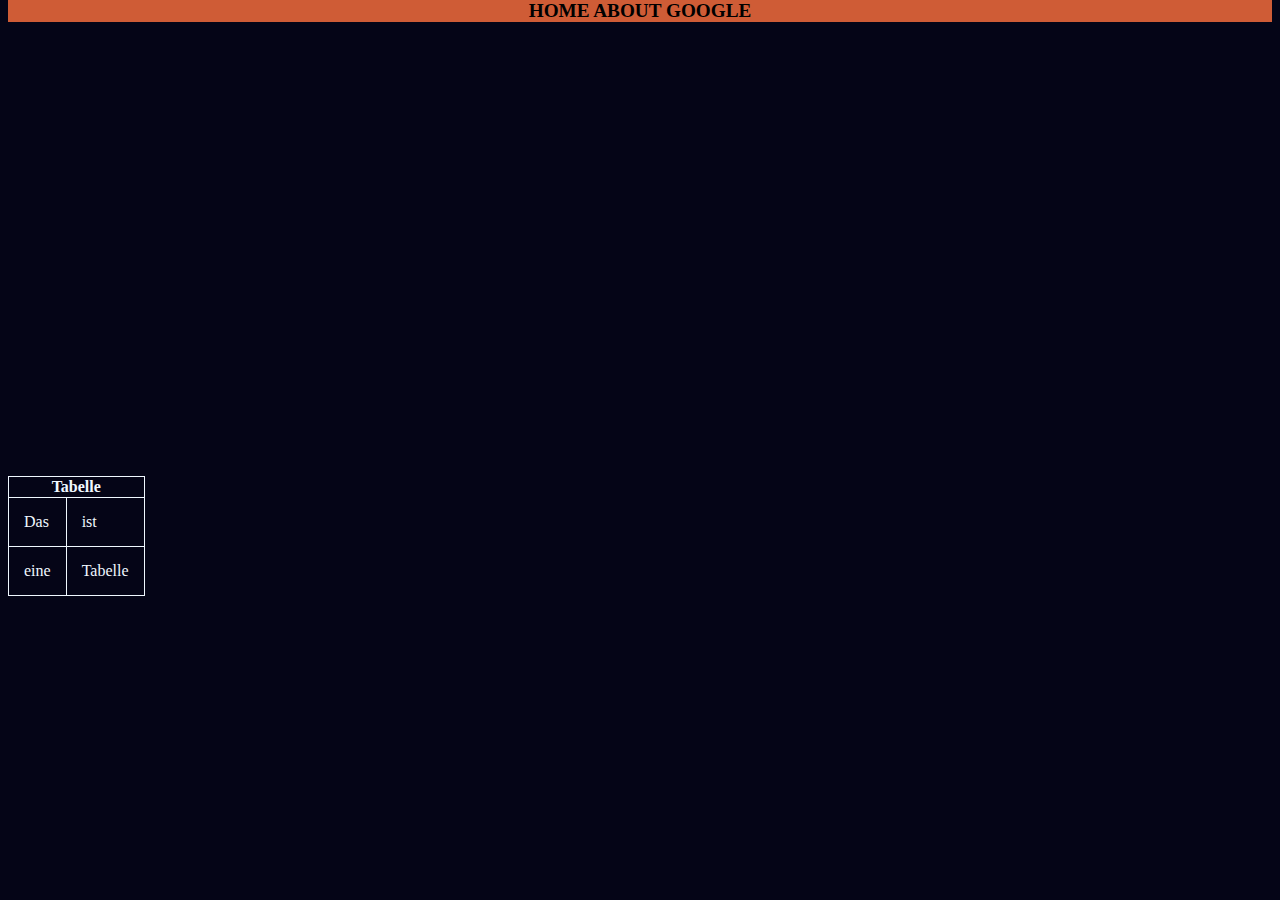
<file: HTML/index.html>
<!DOCTYPE html>
<html lang="ee">
<head>
    <meta charset="UTF-8">
    <meta name="viewport" content="width=device-width, initial-scale=1.0">
    <link rel="shortcut icon" href="favicon.ico" type="image/x-icon">
    <link rel="stylesheet" href="style.css">
    <title>TG 11/3 - Home</title>
</head>
<body>
    <nav>
        <a href="index.html">Home</a>
        <a href="/HTML/about.html">About</a>
        <a href="https://bing.com">Google</a>
    </nav>
    <iframe src="https://www.google.com/maps/embed?pb=!1m18!1m12!1m3!1d13230.106893433885!2d36.21103989999999!3d34.0046883!2m3!1f0!2f0!3f0!3m2!1i1024!2i768!4f13.1!3m3!1m2!1s0x1518a17d7177e915%3A0xc0d03df81962b370!2sBaalbek%2C%20Libanon!5e0!3m2!1sde!2sde!4v1741596954012!5m2!1sde!2sde" width="600" height="450" style="border:0;" allowfullscreen="" loading="lazy" referrerpolicy="no-referrer-when-downgrade">
        
    </iframe>
    <table>
        <tr>
            <th colspan="2">Tabelle</th>
        </tr>
        <tr>
            <td>Das</td>
            <td>ist</td>
        </tr>
        <tr>
            <td>eine</td>
            <td>Tabelle</td>
        </tr>
    </table>
</body>
</html>
</file>
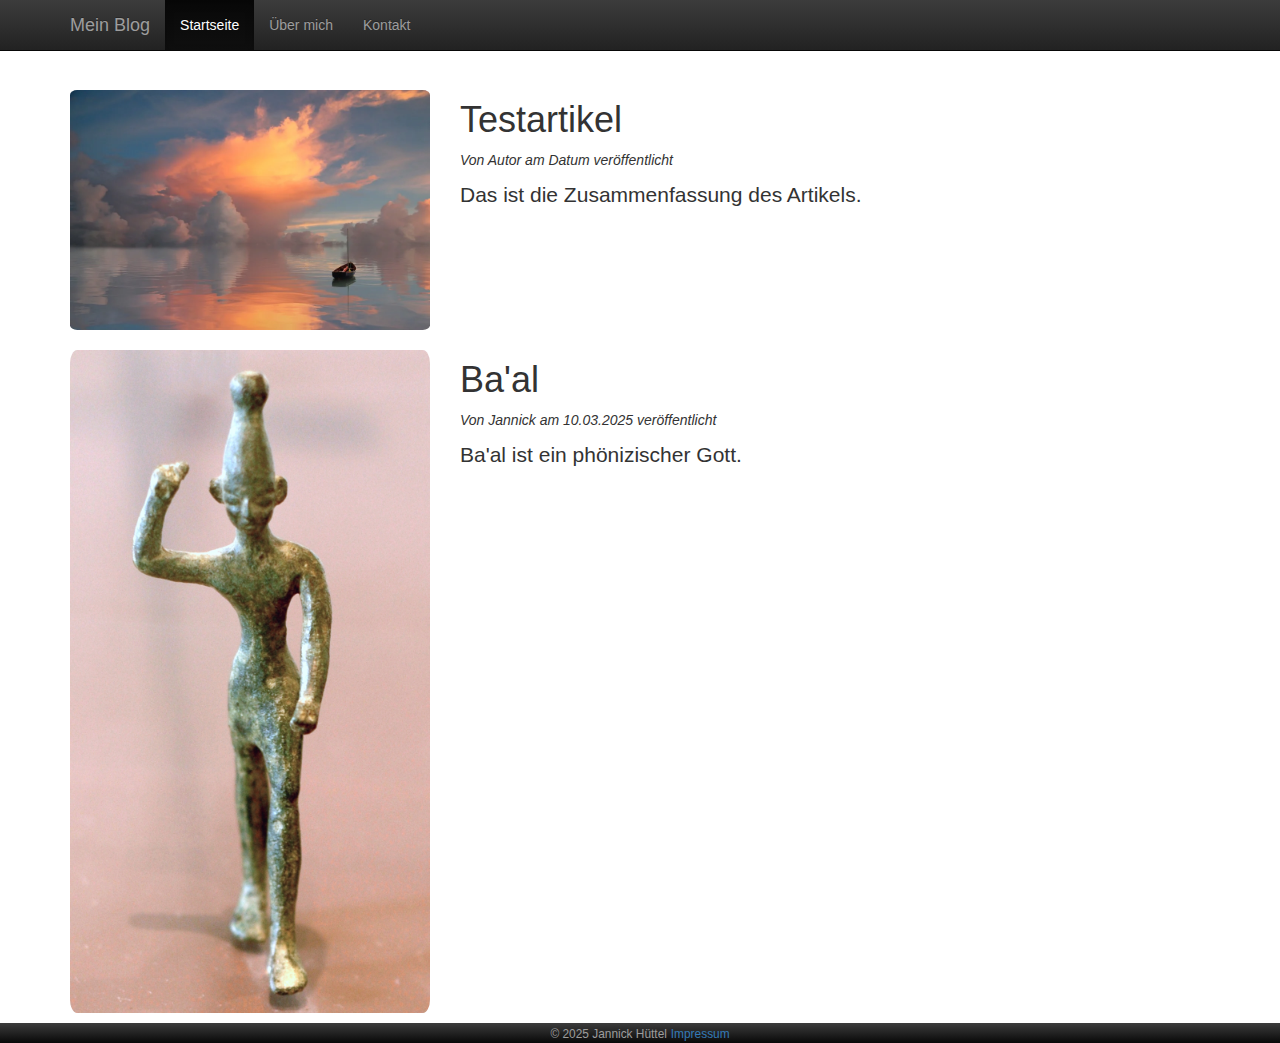
<file: Webseite Abgabe/index.html>
<!DOCTYPE html>
<html lang="de">

<head>
  <meta charset="utf-8">

  <!--  Dokumentkompatibilitätsmodus für IE-->
  <meta http-equiv="X-UA-Compatible" content="IE=edge">

  <meta name="viewport" content="width=device-width, initial-scale=1">

  <meta name="description" content="Startseite">
  <meta name="author" content="Jannick">
  <link rel="icon" href="images/favicon.ico">

  <title>Mein Blog</title>

  <!-- Bootstrap Haupt-CSS -->
  <link href="css/bootstrap.css" rel="stylesheet">

  <!-- Bootstrap Theme-CSS -->
  <link href="css/bootstrap-theme.css" rel="stylesheet">

  <!-- Eigenes CSS -->
  <link href="css/style.css" rel="stylesheet">
  <!-- Bootstrap Haupt-JavaScript -->
  <script src="js/jquery.js"></script>
  <script src="js/bootstrap.js"></script>
</head>

<body>

  <nav class="navbar navbar-inverse navbar-fixed-top">

    <div class="container">

      <div class="navbar-header">
        <button type="button" class="navbar-toggle collapsed" data-toggle="collapse" data-target="#navbar"
          aria-expanded="false" aria-controls="navbar">
          <!-- screen reader haben Probleme, wenn nicht jede Eingabe ein Label hat -->
          <span class="sr-only">Navigation ein/ausblenden</span>
          <span class="icon-bar"></span>
          <span class="icon-bar"></span>
          <span class="icon-bar"></span>
        </button>
        <a class="navbar-brand" href="index.html">Mein Blog</a>
      </div>

      <div id="navbar" class="collapse navbar-collapse">
        <ul class="nav navbar-nav">
          <li class="active"><a href="index.html">Startseite</a></li>
          <li><a href="ueber-mich.html">Über mich</a></li>
          <li><a href="mailto:j.huettel@hgs-singen.online">Kontakt</a></li>
        </ul>
      </div><!--/.nav-collapse -->

    </div>
  </nav>

  <div class="container">

    <div class="inhalt">
      <article class="artikel">
        <div class="row">
          <div class="col-md-4">
            <img src="images/sea.webp" alt="Testartikel" class="artikelbild img-responsive">
          </div>
          <div class="col-md-8">
            <h1> <a href="test-artikel.html">Testartikel</a></h1>
            <p class="artikel-metadata"><em>Von Autor am Datum veröffentlicht</em></p>
            <p class="lead">Das ist die Zusammenfassung des Artikels.</p>
          </div>
        </div>
      </article>
      <article class="artikel">
        <div class="row">
          <div class="col-md-4">
            <img src="images/baal.jpg" alt="Ba'al" class="artikelbild img-responsive">
          </div>
          <div class="col-md-8">
            <h1> <a href="baal.html">Ba'al</a></h1>
            <p class="artikel-metadata"><em>Von Jannick am 10.03.2025 veröffentlicht</em></p>
            <p class="lead">Ba'al ist ein phönizischer Gott.</p>
          </div>
        </div>
      </article>
    </div>
  </div><!-- /.container -->

  <footer class="text-center">
    <div>
      <small>&copy; 2025 Jannick Hüttel</small>
      <small><a href="impressum.html" target="_blank" rel="noopener noreferrer">Impressum</a></small>
    </div>
  </footer>

</body>

</html>
</file>
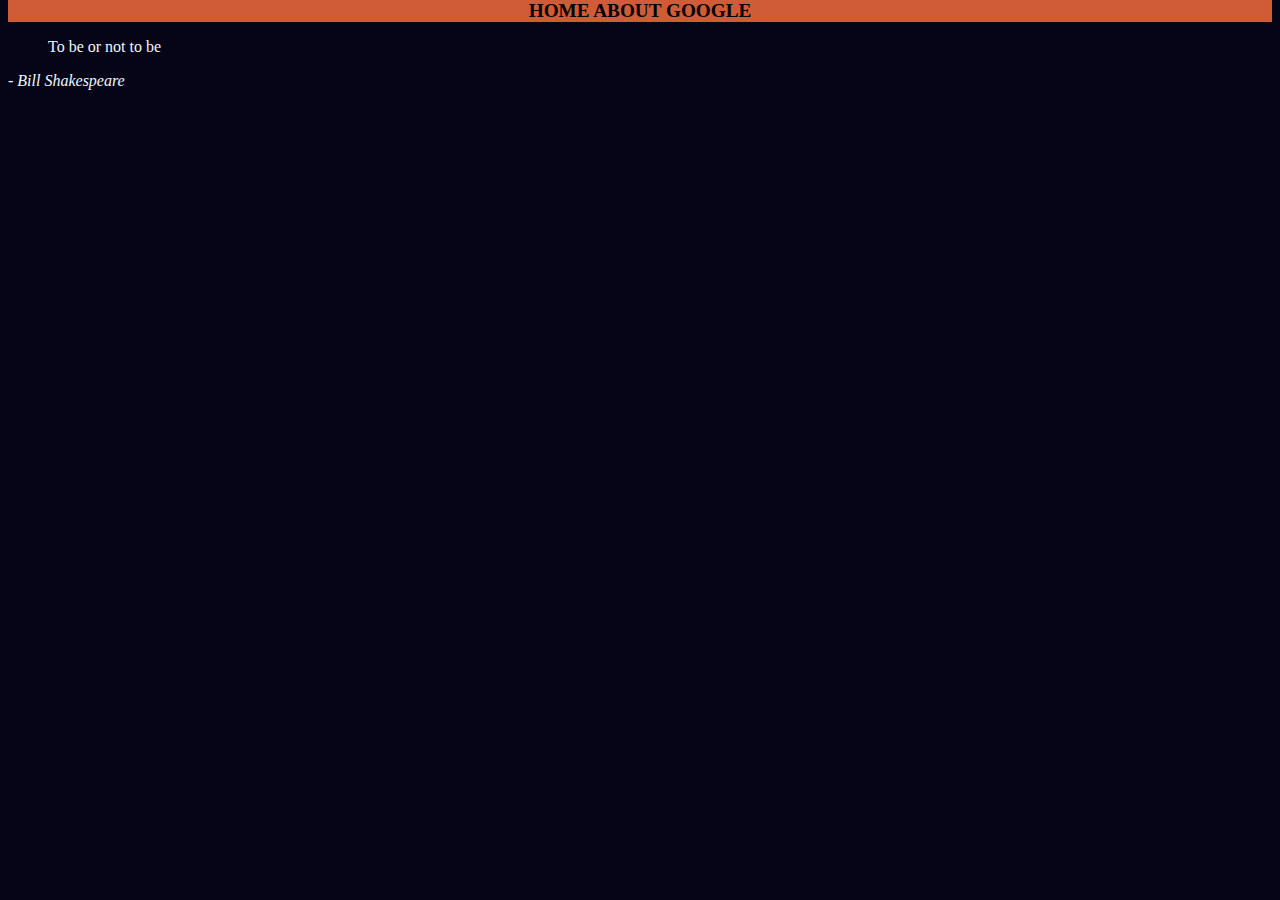
<file: about.html>
<!DOCTYPE html>
<html lang="ee">
<head>
    <meta charset="UTF-8">
    <meta name="viewport" content="width=device-width, initial-scale=1.0">
    <link rel="shortcut icon" href="favicon.ico" type="image/x-icon">
    <link rel="stylesheet" href="style.css">
    <title>About</title>
</head>
<body>
    <nav>
        <a href="https://huetteljannick.github.io/TG11-3/index.html">Home</a>
        <a href="https://huetteljannick.github.io/TG11-3/about.html">About</a>
        <a href="https://bing.com">Google</a>
    </nav>
   <blockquote cite="https://bing.com">To be or not to be</blockquote>
   <cite> - Bill Shakespeare</cite>
</body>
</html>
</file>
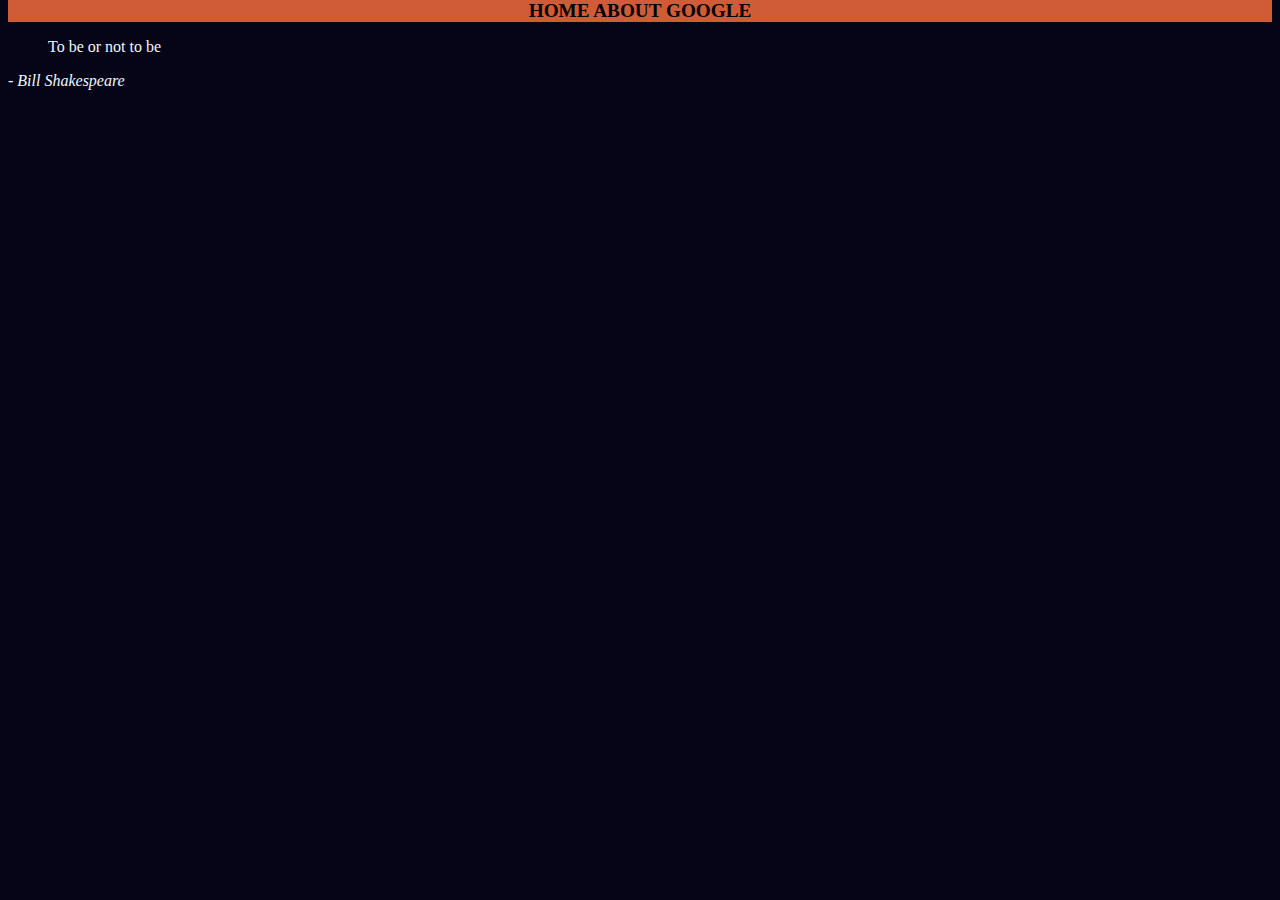
<file: HTML/about.html>
<!DOCTYPE html>
<html lang="ee">
<head>
    <meta charset="UTF-8">
    <meta name="viewport" content="width=device-width, initial-scale=1.0">
    <link rel="shortcut icon" href="favicon.ico" type="image/x-icon">
    <link rel="stylesheet" href="style.css">
    <title>TG 11/3 - About</title>
</head>
<body>
    <nav>
        <a href="index.html">Home</a>
        <a href="/HTML/about.html">About</a>
        <a href="https://bing.com">Google</a>
    </nav>
   <blockquote cite="https://bing.com">To be or not to be</blockquote>
   <cite> - Bill Shakespeare</cite>
</body>
</html>
</file>
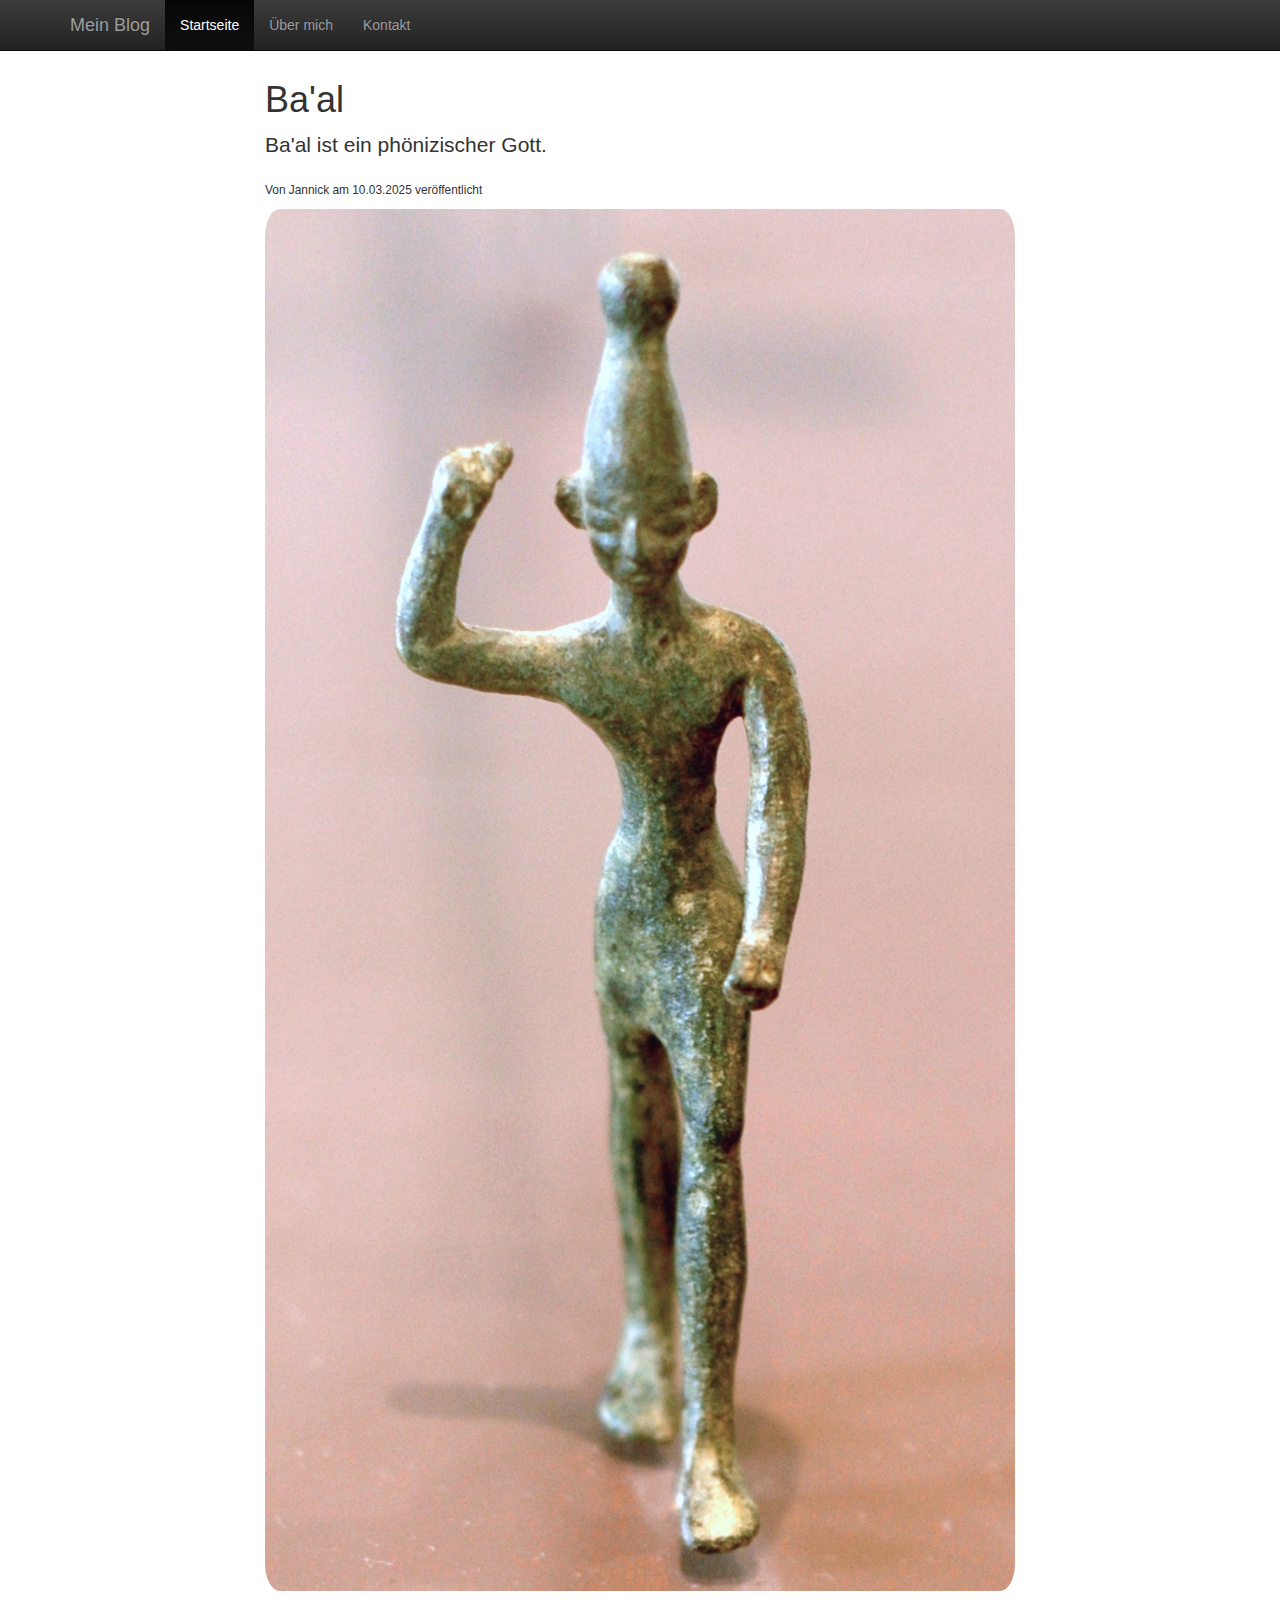
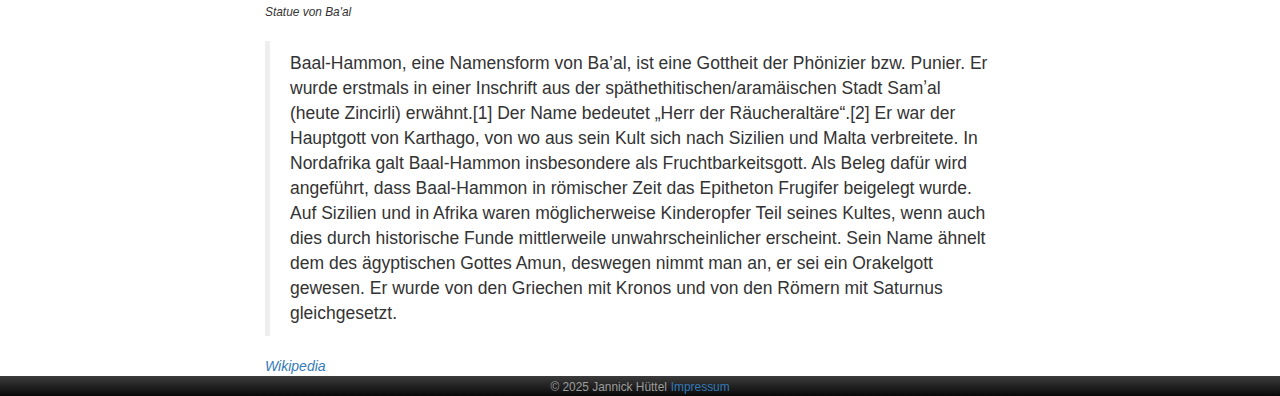
<file: Webseite Abgabe/baal.html>
<!DOCTYPE html>
<html lang="de">

<head>
  <meta charset="utf-8">

  <!--  Dokumentkompatibilitätsmodus für IE-->
  <meta http-equiv="X-UA-Compatible" content="IE=edge">

  <meta name="viewport" content="width=device-width, initial-scale=1">

  <meta name="description" content="Ba'al ist ein phönizischer Gott.">
  <meta name="author" content="Jannick">
  <link rel="icon" href="images/favicon.ico">

  <title>Baal</title>

  <!-- Bootstrap Haupt-CSS -->
  <link href="css/bootstrap.css" rel="stylesheet">

  <!-- Bootstrap Theme-CSS -->
  <link href="css/bootstrap-theme.css" rel="stylesheet">

  <!-- Eigenes CSS -->
  <link href="css/style.css" rel="stylesheet">
  <!-- Bootstrap Haupt-JavaScript -->
  <script src="js/jquery.js"></script>
  <script src="js/bootstrap.js"></script>
</head>

<body>

  <nav class="navbar navbar-inverse navbar-fixed-top">

    <div class="container">

      <div class="navbar-header">
        <button type="button" class="navbar-toggle collapsed" data-toggle="collapse" data-target="#navbar"
          aria-expanded="false" aria-controls="navbar">
          <!-- screen reader haben Probleme, wenn nicht jede Eingabe ein Label hat -->
          <span class="sr-only">Navigation ein/ausblenden</span>
          <span class="icon-bar"></span>
          <span class="icon-bar"></span>
          <span class="icon-bar"></span>
        </button>
        <a class="navbar-brand" href="index.html">Mein Blog</a>
      </div>

      <div id="navbar" class="collapse navbar-collapse">
        <ul class="nav navbar-nav">
          <li class="active"><a href="index.html">Startseite</a></li>
          <li><a href="ueber-mich.html">Über mich</a></li>
          <li><a href="mailto:j.huettel@hgs-singen.online">Kontakt</a></li>
        </ul>
      </div><!--/.nav-collapse -->

    </div>
  </nav>

  <div class="container">

    <div class="row">
      <div class="col-md-8 col-md-offset-2">
        <article class="inhalt">
          <h1>Ba'al</h1>
          <p class="lead">Ba'al ist ein phönizischer Gott.</p>
          <small class="artikel-metadata">Von Jannick am 10.03.2025 veröffentlicht</small>
          <img src="images/baal.jpg" alt="Ein Bild des phönizischen Gottes Baal" class="artikelbild img-responsive">
          <p class="bildunterschrift">
            <small>Statue von Ba'al</small>
          </p>
          <blockquote cite="https://de.wikipedia.org/wiki/Baal-Hammon">Baal-Hammon, eine Namensform von Ba’al, ist eine
            Gottheit der Phönizier bzw. Punier.

            Er wurde erstmals in einer Inschrift aus der späthethitischen/aramäischen Stadt Samʼal (heute Zincirli)
            erwähnt.[1] Der Name bedeutet „Herr der Räucheraltäre“.[2] Er war der Hauptgott von Karthago, von wo aus
            sein Kult sich nach Sizilien und Malta verbreitete. In Nordafrika galt Baal-Hammon insbesondere als
            Fruchtbarkeitsgott. Als Beleg dafür wird angeführt, dass Baal-Hammon in römischer Zeit das Epitheton
            Frugifer beigelegt wurde. Auf Sizilien und in Afrika waren möglicherweise Kinderopfer Teil seines Kultes,
            wenn auch dies durch historische Funde mittlerweile unwahrscheinlicher erscheint. Sein Name ähnelt dem des
            ägyptischen Gottes Amun, deswegen nimmt man an, er sei ein Orakelgott gewesen.

            Er wurde von den Griechen mit Kronos und von den Römern mit Saturnus gleichgesetzt. </blockquote>
          <cite><a href="https://de.wikipedia.org/wiki/Baal-Hammon">Wikipedia</a></cite>
        </article>
      </div>
    </div>

  </div><!-- /.container -->

  <footer class="text-center">
    <div>
      <small>&copy; 2025 Jannick Hüttel</small>
      <small><a href="impressum.html" target="_blank" rel="noopener noreferrer">Impressum</a></small>
    </div>
  </footer>

</body>

</html>
</file>
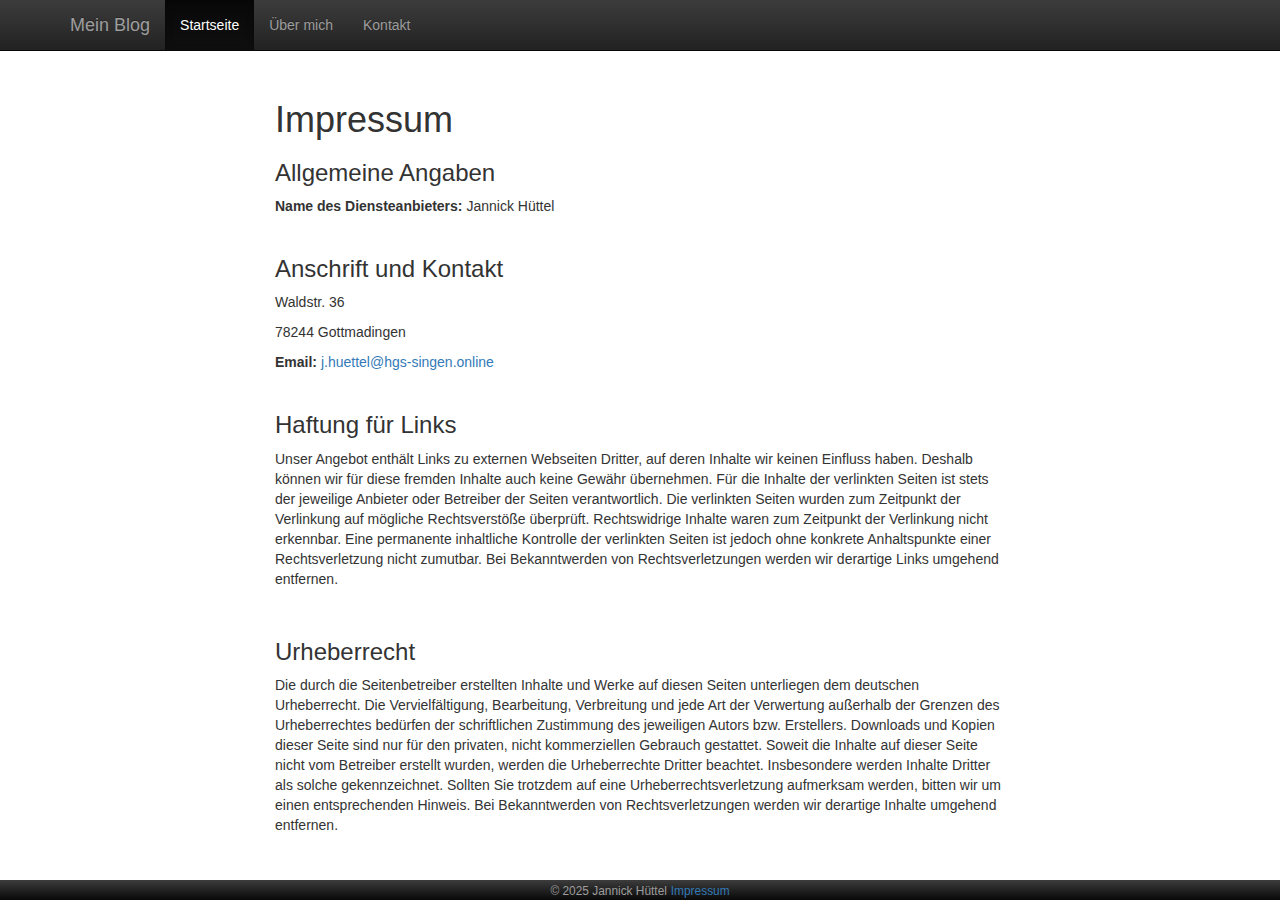
<file: Webseite Abgabe/impressum.html>
<!DOCTYPE html>
<html lang="de">

<head>
  <meta charset="utf-8">

  <!--  Dokumentkompatibilitätsmodus für IE-->
  <meta http-equiv="X-UA-Compatible" content="IE=edge">

  <meta name="viewport" content="width=device-width, initial-scale=1">

  <meta name="description" content="Impressum">
  <meta name="author" content="Jannick">
  <link rel="icon" href="images/favicon.ico">

  <title>Impressum</title>

  <!-- Bootstrap Haupt-CSS -->
  <link href="css/bootstrap.css" rel="stylesheet">

  <!-- Bootstrap Theme-CSS -->
  <link href="css/bootstrap-theme.css" rel="stylesheet">

  <!-- Eigenes CSS -->
  <link href="css/style.css" rel="stylesheet">
  <!-- Bootstrap Haupt-JavaScript -->
  <script src="js/jquery.js"></script>
  <script src="js/bootstrap.js"></script>
</head>

<body>

  <nav class="navbar navbar-inverse navbar-fixed-top">

    <div class="container">

      <div class="navbar-header">
        <button type="button" class="navbar-toggle collapsed" data-toggle="collapse" data-target="#navbar"
          aria-expanded="false" aria-controls="navbar">
          <!-- screen reader haben Probleme, wenn nicht jede Eingabe ein Label hat -->
          <span class="sr-only">Navigation ein/ausblenden</span>
          <span class="icon-bar"></span>
          <span class="icon-bar"></span>
          <span class="icon-bar"></span>
        </button>
        <a class="navbar-brand" href="index.html">Mein Blog</a>
      </div>

      <div id="navbar" class="collapse navbar-collapse">
        <ul class="nav navbar-nav">
          <li class="active"><a href="index.html">Startseite</a></li>
          <li><a href="ueber-mich.html">Über mich</a></li>
          <li><a href="mailto:j.huettel@hgs-singen.online">Kontakt</a></li>
        </ul>
      </div><!--/.nav-collapse -->

    </div>
  </nav>

  <div class="container">

    <div class="inhalt">
      <div class="col-md-8 col-md-offset-2">
        <h1>Impressum</h1>
        <h3>Allgemeine Angaben</h3>

        <p><b>Name des Diensteanbieters:</b> Jannick Hüttel<br><br></p>

        <h3>Anschrift und Kontakt</h3>
        <p>Waldstr. 36</p>

        <p>78244 Gottmadingen</p>

        <p><b>Email:</b> <a href="mailto:j.huettel@hgs-singen.online">j.huettel@hgs-singen.online</a><br><br></p>

        <h3>Haftung für Links</h3>
        <p>Unser Angebot enthält Links zu externen Webseiten Dritter, auf deren Inhalte wir keinen Einfluss haben.
          Deshalb können wir für diese fremden Inhalte auch keine Gewähr übernehmen. Für die Inhalte der verlinkten
          Seiten ist stets der jeweilige Anbieter oder Betreiber der Seiten verantwortlich. Die verlinkten Seiten wurden
          zum Zeitpunkt der Verlinkung auf mögliche Rechtsverstöße überprüft. Rechtswidrige Inhalte waren zum Zeitpunkt
          der Verlinkung nicht erkennbar. Eine permanente inhaltliche Kontrolle der verlinkten Seiten ist jedoch ohne
          konkrete Anhaltspunkte einer Rechtsverletzung nicht zumutbar. Bei Bekanntwerden von Rechtsverletzungen werden
          wir derartige Links umgehend entfernen.</p>

        <br>
        <h3>Urheberrecht</h3>
        <p>Die durch die Seitenbetreiber erstellten Inhalte und Werke auf diesen Seiten unterliegen dem deutschen
          Urheberrecht. Die Vervielfältigung, Bearbeitung, Verbreitung und jede Art der Verwertung außerhalb der Grenzen
          des Urheberrechtes bedürfen der schriftlichen Zustimmung des jeweiligen Autors bzw. Erstellers. Downloads und
          Kopien dieser Seite sind nur für den privaten, nicht kommerziellen Gebrauch gestattet. Soweit die Inhalte auf
          dieser Seite nicht vom Betreiber erstellt wurden, werden die Urheberrechte Dritter beachtet. Insbesondere
          werden Inhalte Dritter als solche gekennzeichnet. Sollten Sie trotzdem auf eine Urheberrechtsverletzung
          aufmerksam werden, bitten wir um einen entsprechenden Hinweis. Bei Bekanntwerden von Rechtsverletzungen werden
          wir derartige Inhalte umgehend entfernen.</p>

        <br>



      </div>
     

    </div>


  </div><!-- /.container -->
 <footer class="text-center">
        <div >
          <small>&copy; 2025 Jannick Hüttel</small>
          <small><a href="impressum.html" target="_blank" rel="noopener noreferrer">Impressum</a></small>
        </div>
      </footer>





</body>

</html>
</file>
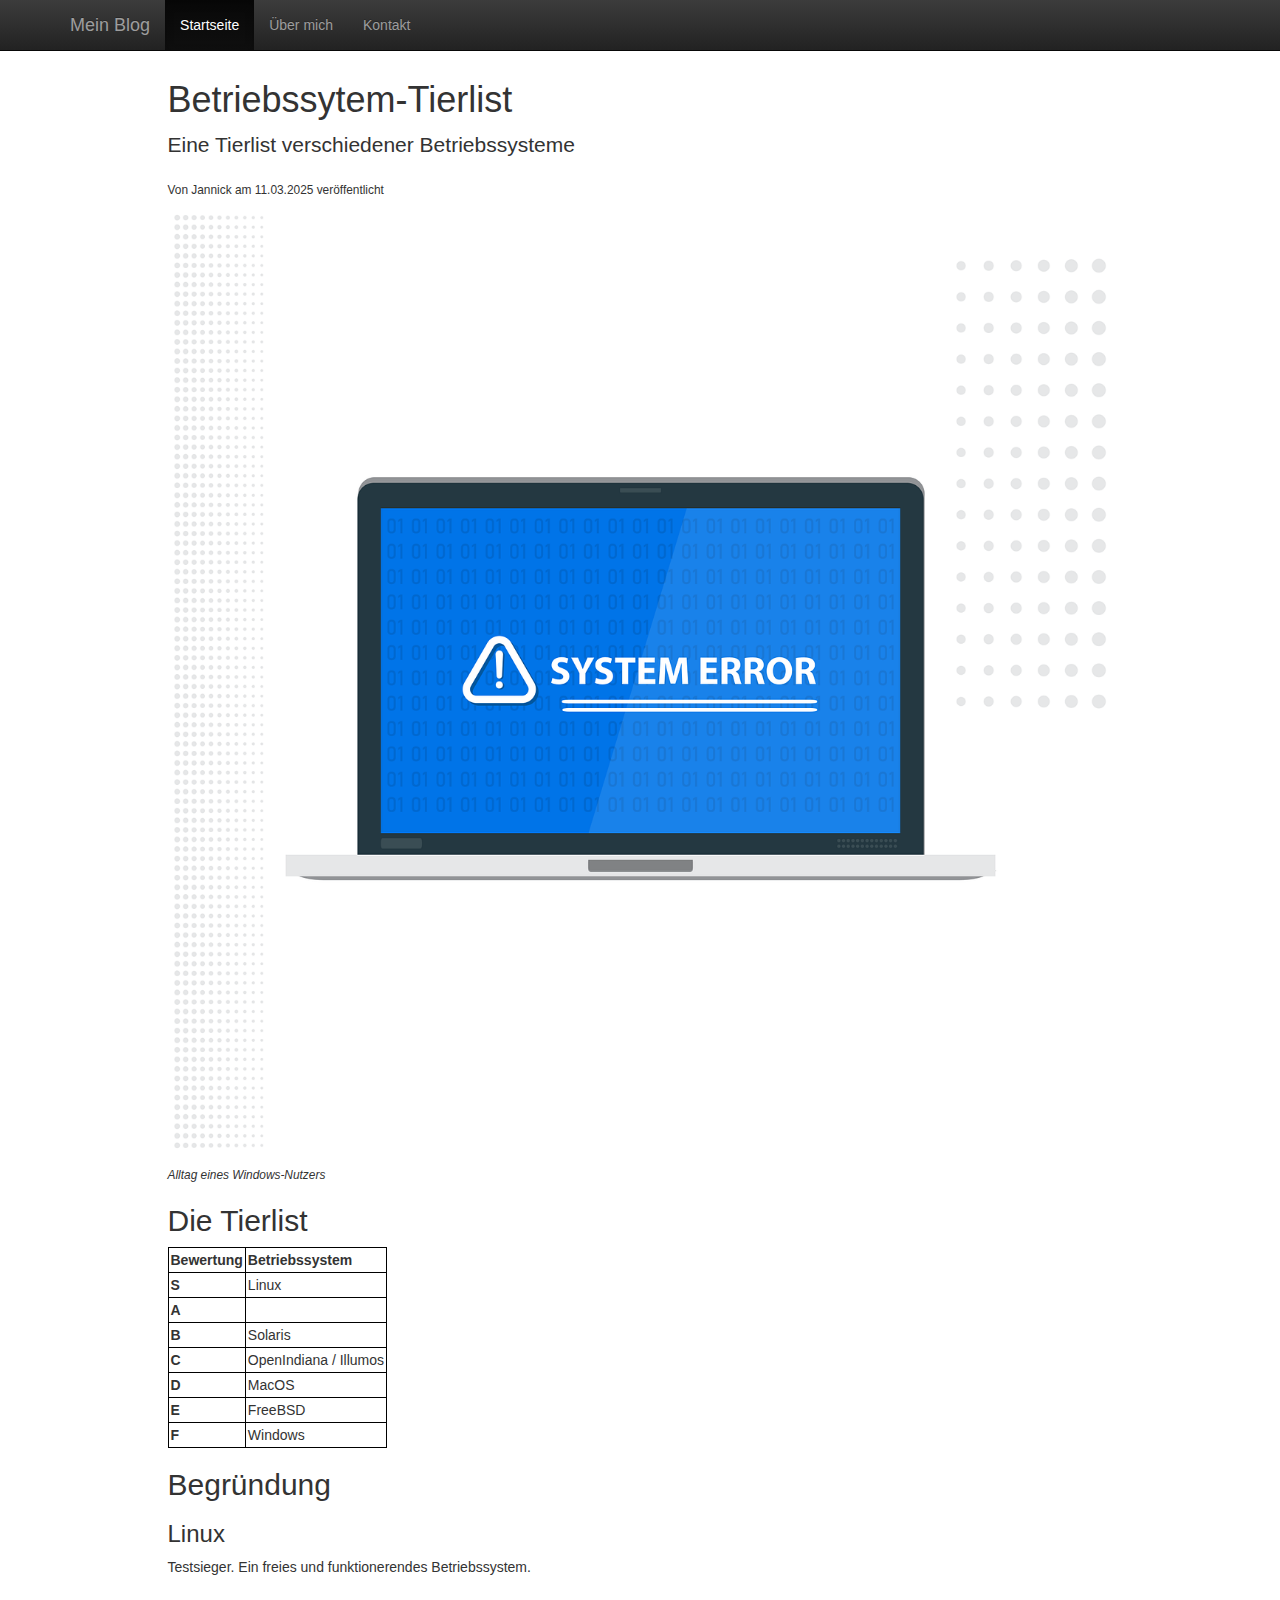
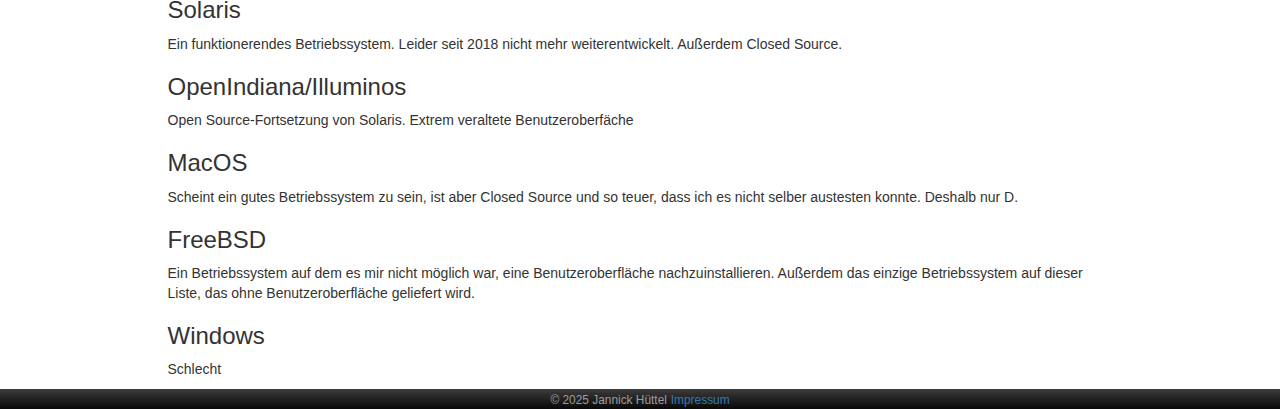
<file: Webseite Abgabe/os-rating.html>
<!DOCTYPE html>
<html lang="de">

<head>
  <meta charset="utf-8">

  <!--  Dokumentkompatibilitätsmodus für IE-->
  <meta http-equiv="X-UA-Compatible" content="IE=edge">

  <meta name="viewport" content="width=device-width, initial-scale=1">

  <meta name="description" content="Das ist die Zusammenfassung des Artikels.">
  <meta name="author" content="Jannick">
  <link rel="icon" href="images/favicon.ico">

  <title>Testartikel</title>

  <!-- Bootstrap Haupt-CSS -->
  <link href="css/bootstrap.css" rel="stylesheet">

  <!-- Bootstrap Theme-CSS -->
  <link href="css/bootstrap-theme.css" rel="stylesheet">

  <!-- Eigenes CSS -->
  <link href="css/style.css" rel="stylesheet">
  <!-- Bootstrap Haupt-JavaScript -->
  <script src="js/jquery.js"></script>
  <script src="js/bootstrap.js"></script>
</head>

<body>

  <nav class="navbar navbar-inverse navbar-fixed-top">

    <div class="container">

      <div class="navbar-header">
        <button type="button" class="navbar-toggle collapsed" data-toggle="collapse" data-target="#navbar"
          aria-expanded="false" aria-controls="navbar">
          <!-- screen reader haben Probleme, wenn nicht jede Eingabe ein Label hat -->
          <span class="sr-only">Navigation ein/ausblenden</span>
          <span class="icon-bar"></span>
          <span class="icon-bar"></span>
          <span class="icon-bar"></span>
        </button>
        <a class="navbar-brand" href="index.html">Mein Blog</a>
      </div>

      <div id="navbar" class="collapse navbar-collapse">
        <ul class="nav navbar-nav">
          <li class="active"><a href="index.html">Startseite</a></li>
          <li><a href="ueber-mich.html">Über mich</a></li>
          <li><a href="mailto:j.huettel@hgs-singen.online">Kontakt</a></li>
        </ul>
      </div><!--/.nav-collapse -->

    </div>
  </nav>

  <div class="container">

    <div class="row">
      <div class="col-md-10 col-md-offset-1">
        <article class="inhalt">
          <h1>Betriebssytem-Tierlist</h1>
          <p class="lead">Eine Tierlist verschiedener Betriebssysteme</p>
          <small class="artikel-metadata">Von Jannick am 11.03.2025 veröffentlicht</small>
          <img src="images/os.png" alt="Systemfehler" class="artikelbild img-responsive">
          <p class="bildunterschrift">
            <small>Alltag eines Windows-Nutzers</small>
          </p>
          <h2>Die Tierlist</h2>
          <table>
            <tr>
                <th>Bewertung</th>
                <th >Betriebssystem</th>
            </tr>
            <tr>
                <th>S</th>
                <td>Linux</td>
            </tr>
            <tr>
                <th>A</th>
            </tr>
            <tr>
                <th>B</th>
                <td>Solaris</td>
            </tr>
            <tr>
                <th>C</th>
                <td>OpenIndiana / Illumos</td>
            </tr>
            <tr>
                <th>D</th>
                <td>MacOS</td>
               
            </tr>
            <tr>
                <th>E</th> 
                <td>FreeBSD</td>
            </tr>
            <tr>
                <th>F</th>
                <td>Windows</td>
            </tr>
          </table>
          <h2>Begründung</h2>
          <h3>Linux</h3>
          <p>Testsieger. Ein freies und funktionerendes Betriebssystem.</p>
          <h3>Solaris</h3>
          <p>Ein funktionerendes Betriebssystem. Leider seit 2018 nicht mehr weiterentwickelt. Außerdem Closed Source.</p>
          <h3>OpenIndiana/Illuminos</h3>
          <p>Open Source-Fortsetzung von Solaris. Extrem veraltete Benutzeroberfäche</p>
          <h3>MacOS</h3>
          <p>Scheint ein gutes Betriebssystem zu sein, ist aber Closed Source und so teuer, dass ich es nicht selber austesten konnte. Deshalb nur D.</p>
          <h3>FreeBSD</h3>
          <p>Ein Betriebssystem auf dem es mir nicht möglich war, eine Benutzeroberfläche nachzuinstallieren. Außerdem das einzige Betriebssystem auf dieser Liste, das ohne Benutzeroberfläche geliefert wird.</p>
          <h3>Windows</h3>
          <p>Schlecht</p>
        </article>
      </div>
    </div>

  </div><!-- /.container -->

  <footer class="text-center">
    <div>
      <small>&copy; 2025 Jannick Hüttel</small>
      <small><a href="impressum.html" target="_blank" rel="noopener noreferrer">Impressum</a></small>
    </div>
  </footer>

</body>

</html>
</file>
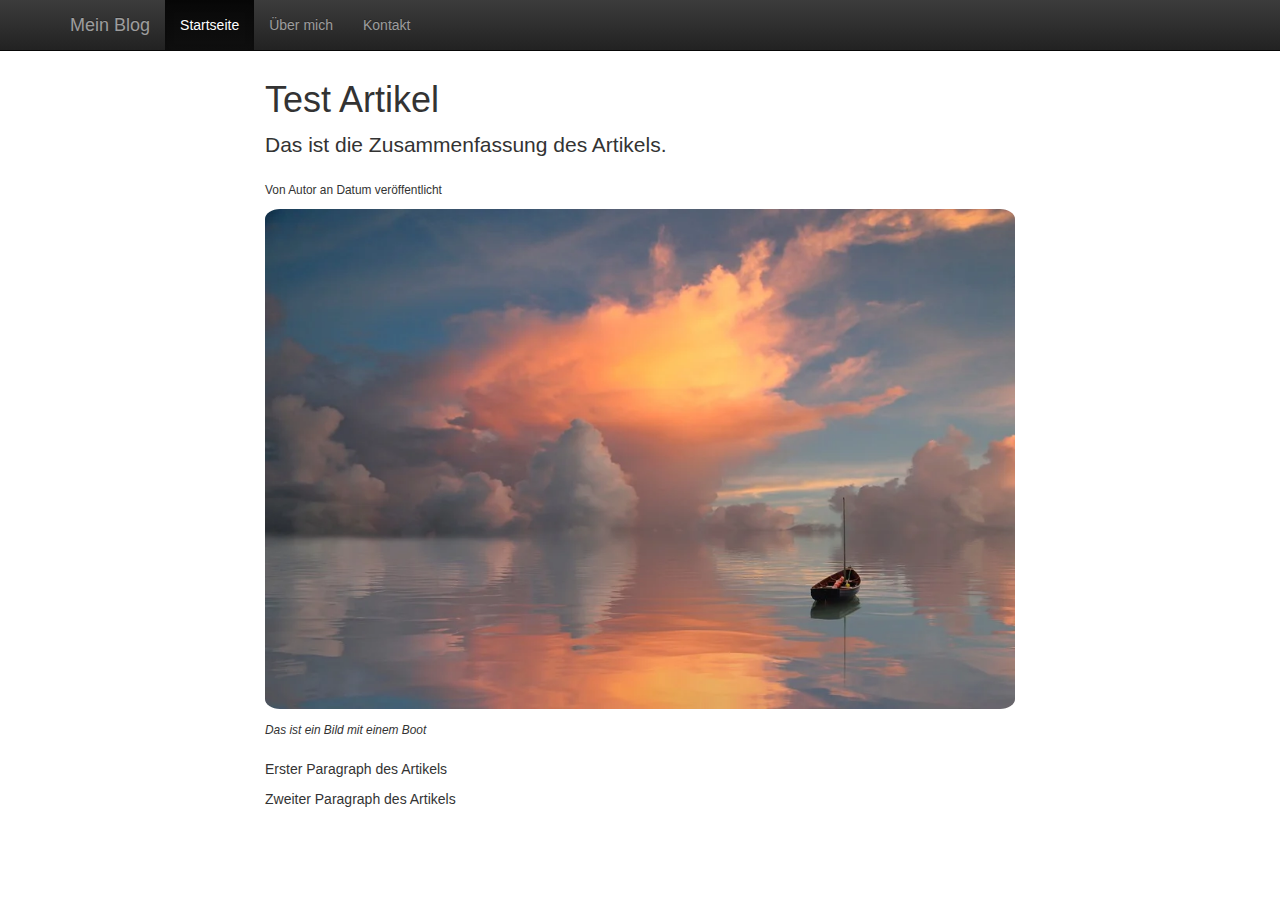
<file: Webseite Abgabe/test-artikel.html>
<!DOCTYPE html>  
<html lang="de">
  <head>
    <meta charset="utf-8">
      
    <!--  Dokumentkompatibilitätsmodus für IE-->  
    <meta http-equiv="X-UA-Compatible" content="IE=edge">
      
    <meta name="viewport" content="width=device-width, initial-scale=1">
    
    <meta name="description" content="Das ist die Zusammenfassung des Artikels.">
    <meta name="author" content="Jannick">
    <link rel="icon" href="images/favicon.ico">

    <title>Testartikel</title>

    <!-- Bootstrap Haupt-CSS -->
    <link href="css/bootstrap.css" rel="stylesheet">

    <!-- Bootstrap Theme-CSS -->
    <link href="css/bootstrap-theme.css" rel="stylesheet">
      
    <!-- Eigenes CSS -->  
    <link href="css/style.css" rel="stylesheet">
    <!-- Bootstrap Haupt-JavaScript -->
    <script src="js/jquery.js"></script>
    <script src="js/bootstrap.js"></script>
  </head>

  <body>

    <nav class="navbar navbar-inverse navbar-fixed-top">
        
      <div class="container">
          
        <div class="navbar-header">
          <button type="button" class="navbar-toggle collapsed" data-toggle="collapse" data-target="#navbar" aria-expanded="false" aria-controls="navbar">
            <!-- screen reader haben Probleme, wenn nicht jede Eingabe ein Label hat -->
            <span class="sr-only">Navigation ein/ausblenden</span>
            <span class="icon-bar"></span>
            <span class="icon-bar"></span>
            <span class="icon-bar"></span>
          </button>
          <a class="navbar-brand" href="index.html">Mein Blog</a>
        </div>
          
        <div id="navbar" class="collapse navbar-collapse">
          <ul class="nav navbar-nav">
            <li class="active"><a href="index.html">Startseite</a></li>
            <li><a href="ueber-mich.html">Über mich</a></li>
            <li><a href="mailto:j.huettel@hgs-singen.online">Kontakt</a></li>
          </ul>
        </div><!--/.nav-collapse -->

      </div>
    </nav>

    <div class="container">

     <div class="row">
      <div class="col-md-8 col-md-offset-2">
        <article class="inhalt">
          <h1>Test Artikel</h1>
          <p class="lead">Das ist die Zusammenfassung des Artikels.</p>
          <small class="artikel-metadata">Von Autor an Datum veröffentlicht</small>
          <img src="images/sea.webp" alt="Ein Bild des karthagischen Gottes Baal" class="artikelbild img-responsive">
          <p class="bildunterschrift">
            <small>Das ist ein Bild mit einem Boot</small>
          </p>
          <p>Erster Paragraph des Artikels</p>
          <p>Zweiter Paragraph des Artikels</p>
        </article>
      </div>
     </div>

    </div><!-- /.container -->
  

    
  </body>
</html>
</file>
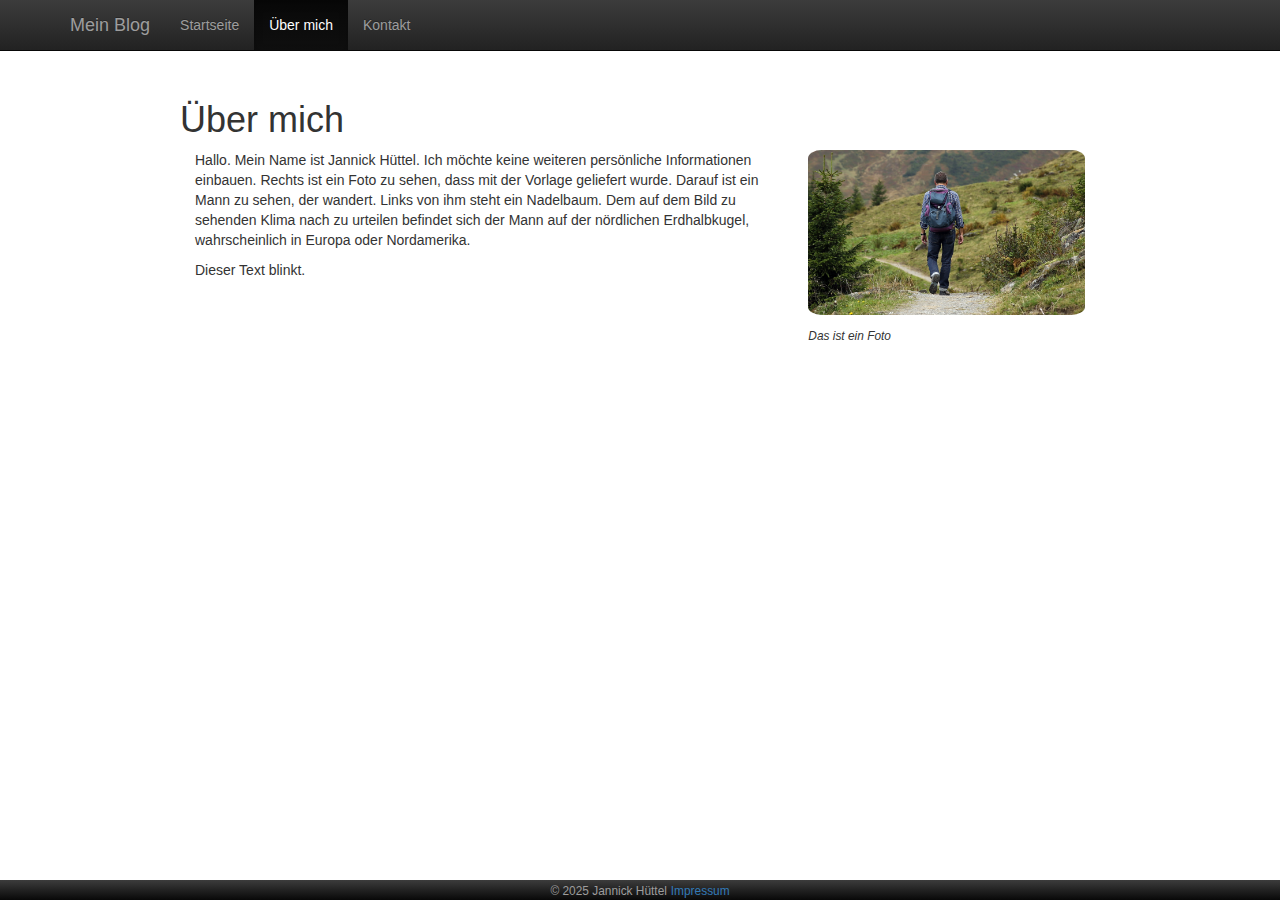
<file: Webseite Abgabe/ueber-mich.html>
<!DOCTYPE html>
<html lang="de">

<head>
  <meta charset="utf-8">

  <!--  Dokumentkompatibilitätsmodus für IE-->
  <meta http-equiv="X-UA-Compatible" content="IE=edge">

  <meta name="viewport" content="width=device-width, initial-scale=1">

  <meta name="description" content="Über mich">
  <meta name="author" content="">
  <link rel="icon" href="images/favicon.ico">

  <title>Über mich</title>

  <!-- Bootstrap Haupt-CSS -->
  <link href="css/bootstrap.css" rel="stylesheet">

  <!-- Bootstrap Theme-CSS -->
  <link href="css/bootstrap-theme.css" rel="stylesheet">

  <!-- Eigenes CSS -->
  <link href="css/style.css" rel="stylesheet">
  <!-- Bootstrap Haupt-JavaScript -->
  <script src="js/jquery.js"></script>
  <script src="js/bootstrap.js"></script>
</head>

<body>

  <nav class="navbar navbar-inverse navbar-fixed-top">

    <div class="container">

      <div class="navbar-header">
        <button type="button" class="navbar-toggle collapsed" data-toggle="collapse" data-target="#navbar"
          aria-expanded="false" aria-controls="navbar">
          <!-- screen reader haben Probleme, wenn nicht jede Eingabe ein Label hat -->
          <span class="sr-only">Navigation ein/ausblenden</span>
          <span class="icon-bar"></span>
          <span class="icon-bar"></span>
          <span class="icon-bar"></span>
        </button>
        <a class="navbar-brand" href="index.html">Mein Blog</a>
      </div>

      <div id="navbar" class="collapse navbar-collapse">
        <ul class="nav navbar-nav">
          <li><a href="index.html">Startseite</a></li>
          <li class="active"><a href="ueber-mich.html">Über mich</a></li>
          <li><a href="mailto:j.huettel@hgs-singen.online">Kontakt</a></li>
        </ul>
      </div><!--/.nav-collapse -->

    </div>
  </nav>

  <div class="container">


    <div class="inhalt">
        <div class="col-md-10 col-md-offset-1">

          <h1>Über mich</h1>
          <div class="col-md-8">
            <p>Hallo. Mein Name ist Jannick Hüttel. Ich möchte keine weiteren persönliche Informationen einbauen.
              Rechts ist ein Foto zu sehen, dass mit der Vorlage geliefert wurde. Darauf ist ein Mann zu sehen, der
              wandert.
              Links von ihm steht ein Nadelbaum.
              Dem auf dem Bild zu sehenden Klima nach zu urteilen befindet sich der Mann auf der nördlichen Erdhalbkugel,
              wahrscheinlich in Europa oder Nordamerika.
            </p>
            <p class="blink">Dieser Text blinkt.</p>
          </div>
          <div class="col-md-4">
            <img src="images/foto.jpg" alt="Ein Foto" class="profilbild_image img-responsive">
            <p class="bildunterschrift"><small>Das ist ein Foto</small></p>
          </div>
        </div>
      </div>
    </div>

  </div><!-- /.container -->

  <footer class="text-center">
    <div>
      <small>&copy; 2025 Jannick Hüttel</small>
      <small><a href="impressum.html" target="_blank" rel="noopener noreferrer">Impressum</a></small>
    </div>
  </footer>

</body>

</html>
</file>
<file: HTML/style.css>
body{
    font-family: 'Comic Sans MS';
    margin-top: 0%;
    background-color: #050517;
    color: aliceblue;
    a {
        text-decoration: none;
        color: aliceblue;
    }
    a :hover{
        scale: 200%;
    }
    img {
        display: block;
    margin-left: auto;
    margin-right: auto;
     width: 50%;
    }
}
nav {
    font-family: 'Papyrus';
    text-align: center;
    font-size: larger;
    font-weight: bolder;
    text-transform: uppercase;
    background-color: #CF5C36;
    margin-top: 0px;
    overflow: auto;

    a {
        text-decoration: none;
        color: #000;
    }
}

iframe {
    width: 100%;
}

table, tr, td {
    border: 1px solid aliceblue;
    border-collapse: collapse;
    padding: 15px;
}
</file>
<file: Webseite Abgabe/css/style.css>
body {
    display: flex;
    flex-direction: column;
    margin: 0;
    min-height: 100vh;
}

.inhalt {
    margin-top: 80px;
}

.profilbild_image {
    border-radius: 5%;
    margin-bottom: 10px;
}

.artikel-metadata {
    margin-top: 10px;
}

.artikelbild {
    margin-top: 10px;
    margin-bottom: 10px;
    border-radius: 2%;
}

.bildunterschrift {
    font-style: italic;
    margin-bottom: 20px;
}

.artikel {
    h1 {
        a {
            color: #333333;
        }
    }
}

footer {
    background-image: linear-gradient(#3c3c3c, #080808);
    color: #9d9d9d;
}

.blink {
    animation: blink-animation 1s steps(5, start) infinite;
    -webkit-animation: blink-animation 1s steps(5, start) infinite;
}

@keyframes blink-animation {
    to {
        visibility: hidden;
    }
}

@-webkit-keyframes blink-animation {
    to {
        visibility: hidden;
    }
}

.container {
    flex: 1;
}

table, th, td {
    border: 1px solid black;
    padding: 2px;
}
</file>
<file: style.css>
body{
    font-family: 'Comic Sans MS';
    margin-top: 0%;
    background-color: #050517;
    color: aliceblue;
    a {
        text-decoration: none;
        color: aliceblue;
    }
    img {
        display: block;
    margin-left: auto;
    margin-right: auto;
     width: 50%;
    }
}
nav {
    font-family: 'Papyrus';
    text-align: center;
    font-size: larger;
    font-weight: bolder;
    text-transform: uppercase;
    background-color: #CF5C36;
    margin-top: 0px;
    overflow: auto;

    a {
        text-decoration: none;
        color: #000;
    }
}
</file>
